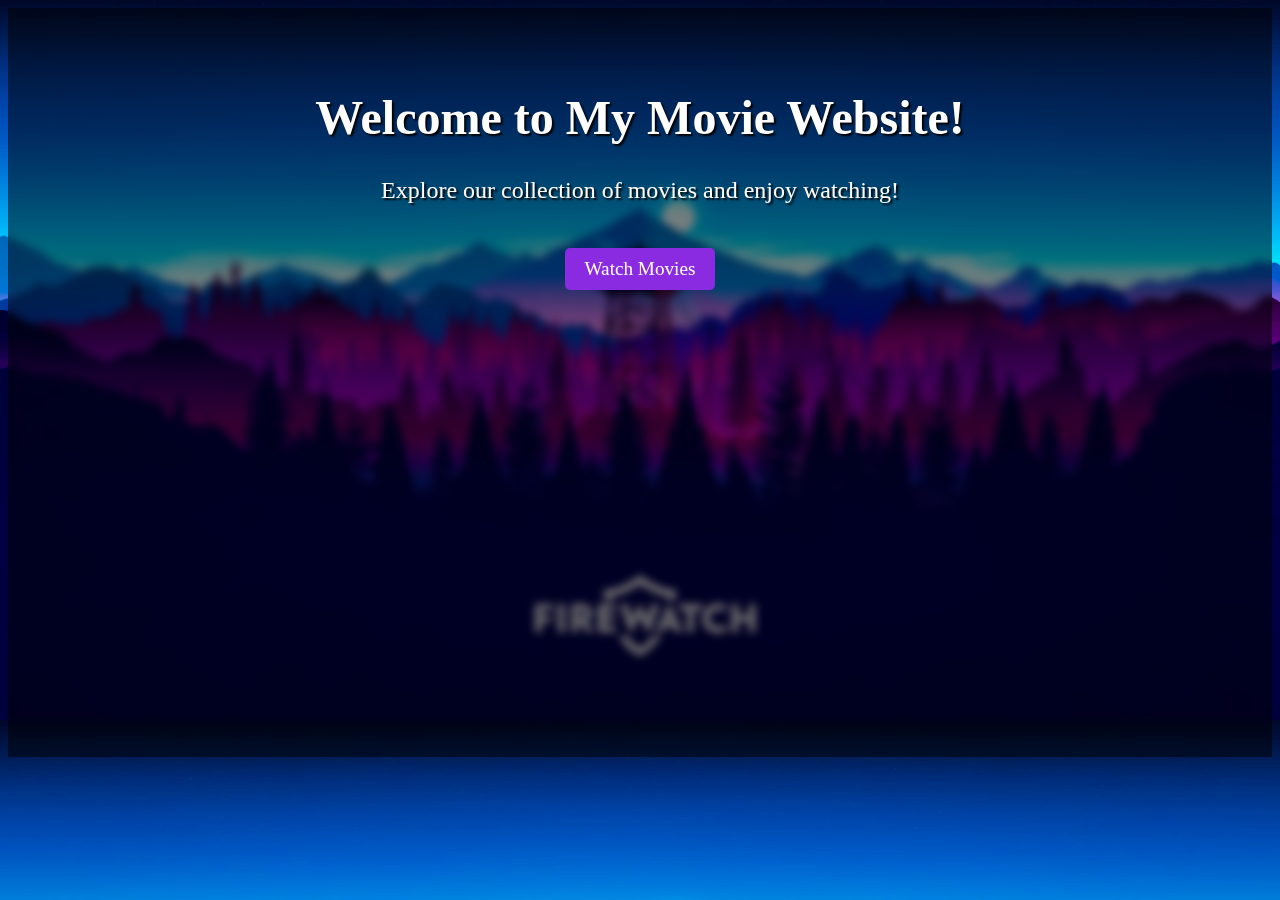
<file: index.html>
<!DOCTYPE html>
<html>
<head>
	<title>My Movie Website</title>
	<link rel="stylesheet" type="text/css" href="style.css">
</head>
<body>
	<div class="container">
		<h1>Welcome to My Movie Website!</h1>
		<p>Explore our collection of movies and enjoy watching!</p>
		<a href="web/moviespage.html" class="button">Watch Movies</a>
	</div>
</body>
</html>
</file>
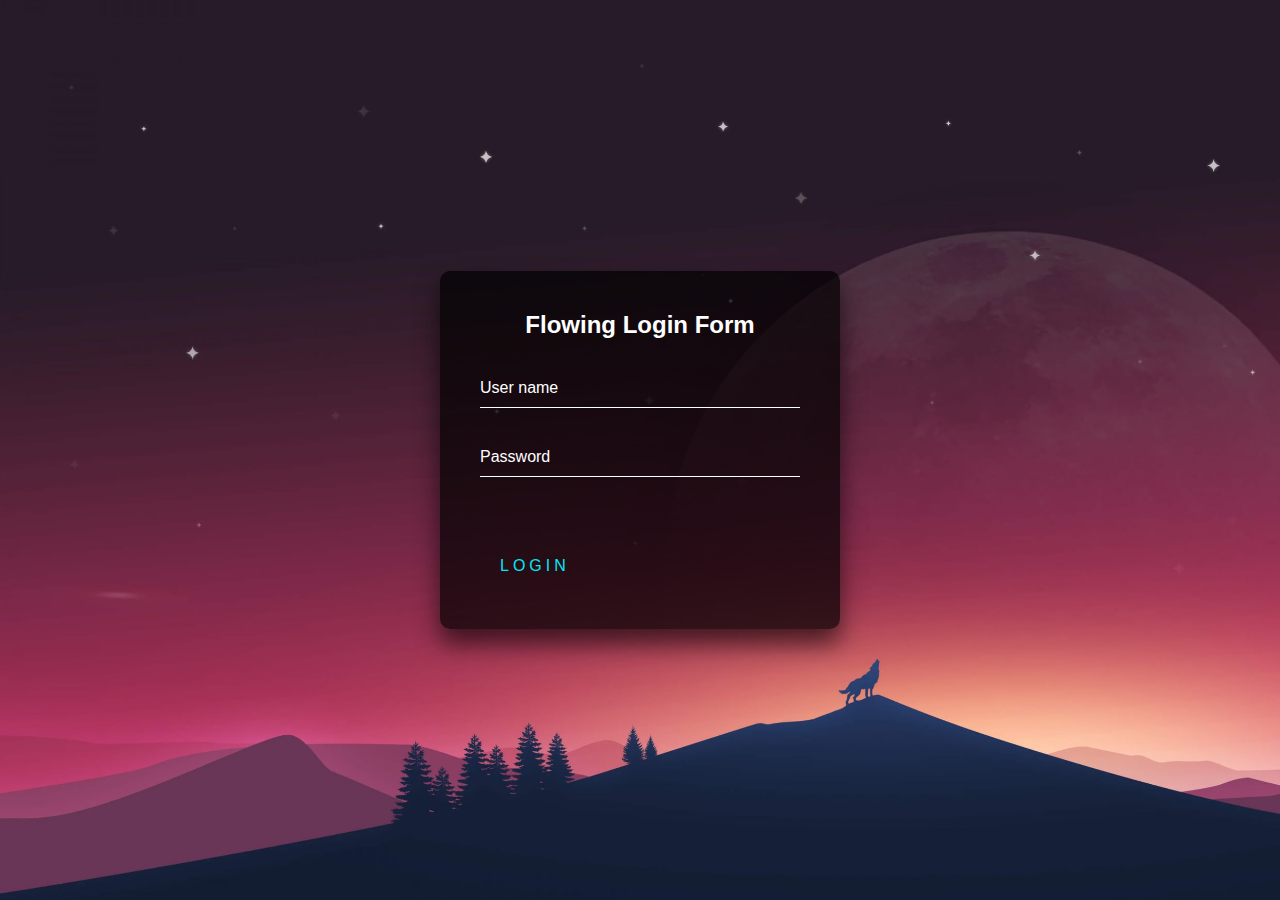
<file: web/login/login.html>
<!DOCTYPE html>
<html>
<head>
	<meta charset="UTF-8">
	<title>Login Page</title>
	<link rel="stylesheet" href="stylelogin.css">
	
</head>
<body>
	<div class="login-box">
		<h2>Flowing Login Form</h2>
		<form>
		  <div class="user-box">
			<input type="text" name="" required="">
			<label>User name</label>
		  </div>
		  <div class="user-box">
			<input type="password" name="" required="">
			<label>Password</label>
		  </div>
		  <a href="https://syphaxnadi.github.io/free-movies-series/web/moviespage.html?">
			<span></span>
			<span></span>
			<span></span>
			<span></span>
			Login
		  </a>
		</form>
	  </div>
	  
	<script>
		const loginButton = document.querySelector('.login-button');
		loginButton.addEventListener('click', () => {
			// Handle login functionality here
		});

		function validate() {
			var username = document.forms[0]["username"].value;
			var password = document.forms[0]["password"].value;

			if (username == "") {
				document.getElementById("error").innerHTML = "Please enter your username.";
				return false;
			}

			if (password == "") {
				document.getElementById("error").innerHTML = "Please enter your password.";
				return false;
			}

			// Perform validation and authentication
			if (isValidUser(username, password)) {
				// If the user is valid, redirect to the home page
				window.location.replace("web/moviespage.html");
				return true;
			} else {
				// If the user is not valid, display an error message
				document.getElementById("error").innerHTML = "Invalid username or password.";
				return false;
			}
		}

		function isValidUser(username, password) {
			// Perform validation and authentication logic here
			// Return true if the user is valid, false otherwise
			return false;
		}

		function redirectTologinPage() {
			window.location.href = "web/moviespage.html";
		}
	</script>
	</main>
	<script src="login.js"></script>
</body>
</html>
</file>
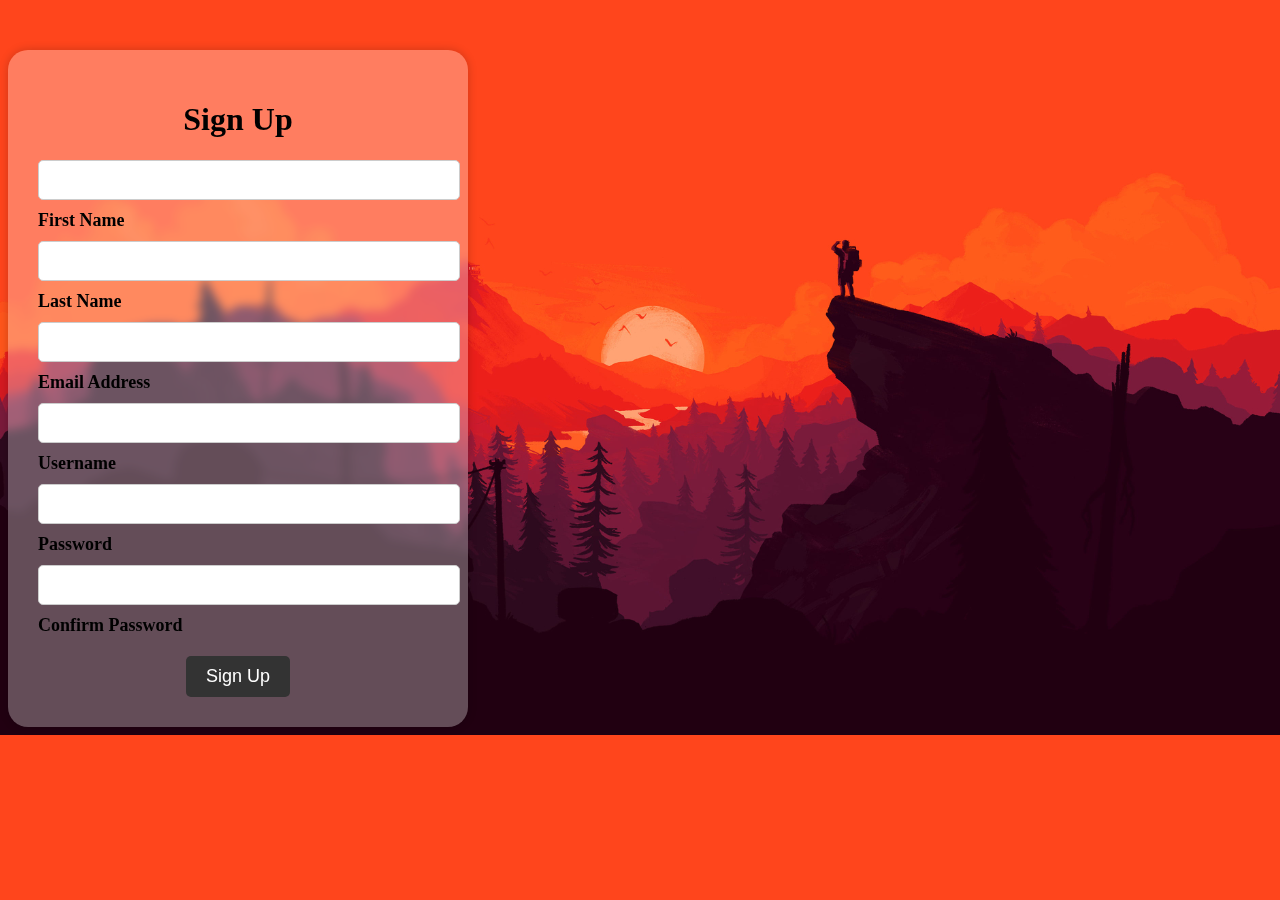
<file: web/login/sign up/signup.html>
<!DOCTYPE html>
<html>
<head>
	<meta charset="UTF-8">
	<title>Sign Up Page</title>
	<link rel="stylesheet" href="signupstyle.css">
</head>
<body>
	<div class="signup-container">
		<h1>Sign Up</h1>
		<form>
			<div class="input-group">
				<input type="text" name="first-name" required>
				<label>First Name</label>
			</div>
			<div class="input-group">
				<input type="text" name="last-name" required>
				<label>Last Name</label>
			</div>
			<div class="input-group">
				<input type="email" name="email" required>
				<label>Email Address</label>
			</div>
			<div class="input-group">
				<input type="text" name="username" required>
				<label>Username</label>
			</div>
			<div class="input-group">
				<input type="password" name="password" required>
				<label>Password</label>
			</div>
			<div class="input-group">
				<input type="password" name="confirm-password" required>
				<label>Confirm Password</label>
			</div>
			<button class="signup-button"onclick="redirectToLoginPage()" >Sign Up</button>
		</form>
	</div>
    
    </main>
	<script src="signup.js"></script>      
</body>
</html>
</file>
<file: style.css>
body {
	background-image: url('backgrounds for my website/welcome-page.jpg');
	background-size: cover;
	position: relative; /* Required for ::before pseudo-element to work */
}

body::before {
	content: '';
	position: absolute;
	top: 5;
	left: 5;
	width: 100%;
	height: 225.5%;
	background-color: rgba(0, 0, 0, 0.5); /* Background color with opacity */
	backdrop-filter: blur(4px); /* Blurs the background */
	z-index: -0.5;
}

.container {
	max-width: 800px;
	margin: 0 auto;
	padding: 50px;
	text-align: center;
	position: relative; /* Required for z-index to work */
	z-index: 1; /* Puts the container above the ::before pseudo-element */
}

h1 {
	font-size: 3rem;
	color: #ffffff;
	text-shadow: 2px 2px 2px #000000;
}

p {
	font-size: 1.5rem;
	color: #ffffff;
	text-shadow: 2px 2px 2px #000000;
}

.button {
	display: inline-block;
	padding: 10px 20px;
	background-color: #8a2be2;
	color: #ffffff;
	text-decoration: none;
	font-size: 1.2rem;
	border-radius: 5px;
	margin-top: 20px;
	transition: all 0.3s ease-in-out;
}

.button:hover {
	background-color: #000000;
}
</file>
<file: web/login/stylelogin.css>
body {
    margin:0;
    padding:0;
    font-family: sans-serif;
    background-image: url("wallpaperflare.com_wallpaper.jpg");
  }
  html {
    height: 100%;
  }
  .login-box {
    position: absolute;
    top: 50%;
    left: 50%;
    width: 400px;
    padding: 40px;
    transform: translate(-50%, -50%);
    background: rgba(0,0,0,.7);
    box-sizing: border-box;
    box-shadow: 0 15px 25px rgba(0,0,0,.6);
    border-radius: 10px;
  }
  
  .login-box h2 {
    margin: 0 0 30px;
    padding: 0;
    color: #fff;
    text-align: center;
  }
  
  .login-box .user-box {
    position: relative;
  }
  
  .login-box .user-box input {
    width: 100%;
    padding: 10px 0;
    font-size: 16px;
    color: #fff;
    margin-bottom: 30px;
    border: none;
    border-bottom: 1px solid #fff;
    outline: none;
    background: transparent;
  }
  .login-box .user-box label {
    position: absolute;
    top:0;
    left: 0;
    padding: 10px 0;
    font-size: 16px;
    color: #fff;
    pointer-events: none;
    transition: .5s;
  }
  
  .login-box .user-box input:focus ~ label,
  .login-box .user-box input:valid ~ label {
    top: -20px;
    left: 0;
    color: #03e9f4;
    font-size: 12px;
  }
  
  .login-box form a {
    position: relative;
    display: inline-block;
    padding: 10px 20px;
    color: #03e9f4;
    font-size: 16px;
    text-decoration: none;
    text-transform: uppercase;
    overflow: hidden;
    transition: .5s;
    margin-top: 40px;
    letter-spacing: 4px
  }
  
  .login-box a:hover {
    background: #03e9f4;
    color: #fff;
    border-radius: 5px;
    box-shadow: 0 0 5px #03e9f4,
                0 0 25px #03e9f4,
                0 0 50px #03e9f4,
                0 0 100px #03e9f4;
  }
  
  .login-box a span {
    position: absolute;
    display: block;
  }
  
  .login-box a span:nth-child(1) {
    top: 0;
    left: -100%;
    width: 100%;
    height: 2px;
    background: linear-gradient(90deg, transparent, #03e9f4);
    animation: btn-anim1 1s linear infinite;
  }
  
  @keyframes btn-anim1 {
    0% {
      left: -100%;
    }
    50%,100% {
      left: 100%;
    }
  }
  
  .login-box a span:nth-child(2) {
    top: -100%;
    right: 0;
    width: 2px;
    height: 100%;
    background: linear-gradient(180deg, transparent, #03e9f4);
    animation: btn-anim2 1s linear infinite;
    animation-delay: .25s
  }
  
  @keyframes btn-anim2 {
    0% {
      top: -100%;
    }
    50%,100% {
      top: 100%;
    }
  }
  
  .login-box a span:nth-child(3) {
    bottom: 0;
    right: -100%;
    width: 100%;
    height: 2px;
    background: linear-gradient(270deg, transparent, #03e9f4);
    animation: btn-anim3 1s linear infinite;
    animation-delay: .5s
  }
  
  @keyframes btn-anim3 {
    0% {
      right: -100%;
    }
    50%,100% {
      right: 100%;
    }
  }
  
  .login-box a span:nth-child(4) {
    bottom: -100%;
    left: 0;
    width: 2px;
    height: 100%;
    background: linear-gradient(360deg, transparent, #03e9f4);
    animation: btn-anim4 1s linear infinite;
    animation-delay: .75s
  }
  
  @keyframes btn-anim4 {
    0% {
      bottom: -100%;
    }
    50%,100% {
      bottom: 100%;
    }
  }
</file>
<file: web/login/sign up/signupstyle.css>
body {
	background-image: url(signup-background.jpg);
	background-size: cover;
}

.signup-container {
	margin-top: 50px;
	width: 400px;
	background-color: rgba(255, 255, 255, 0.3);
    backdrop-filter: blur(5px);
	padding: 30px;
	border-radius: 20px;
	box-shadow: 0 0 10px rgba(0, 0, 0, 0.2);
}

h1 {
	text-align: center;
}

input {
	display: block;
	width: 100%;
	padding: 10px;
	margin: 10px 0;
	border-radius: 5px;
	border: 1px solid #ccc;
	font-size: 16px;
}

label {
	display: block;
	margin-bottom: 5px;
	font-size: 18px;
	font-weight: bold;
}

.signup-button {
	display: block;
	margin: 20px auto 0;
	padding: 10px 20px;
	background-color: #333333;
	color: #FFFFFF;
	border: none;
	border-radius: 5px;
	font-size: 18px;
	cursor: pointer;
}

.signup-button:hover {
	background-color: #4D4D4D;
}
.square {
    width: 200px;
    height: 200px;
    background-color: #ccc;
    display: flex;
    justify-content: center;
    align-items: center;
    cursor: pointer;
    position: relative;
  }
</file>
